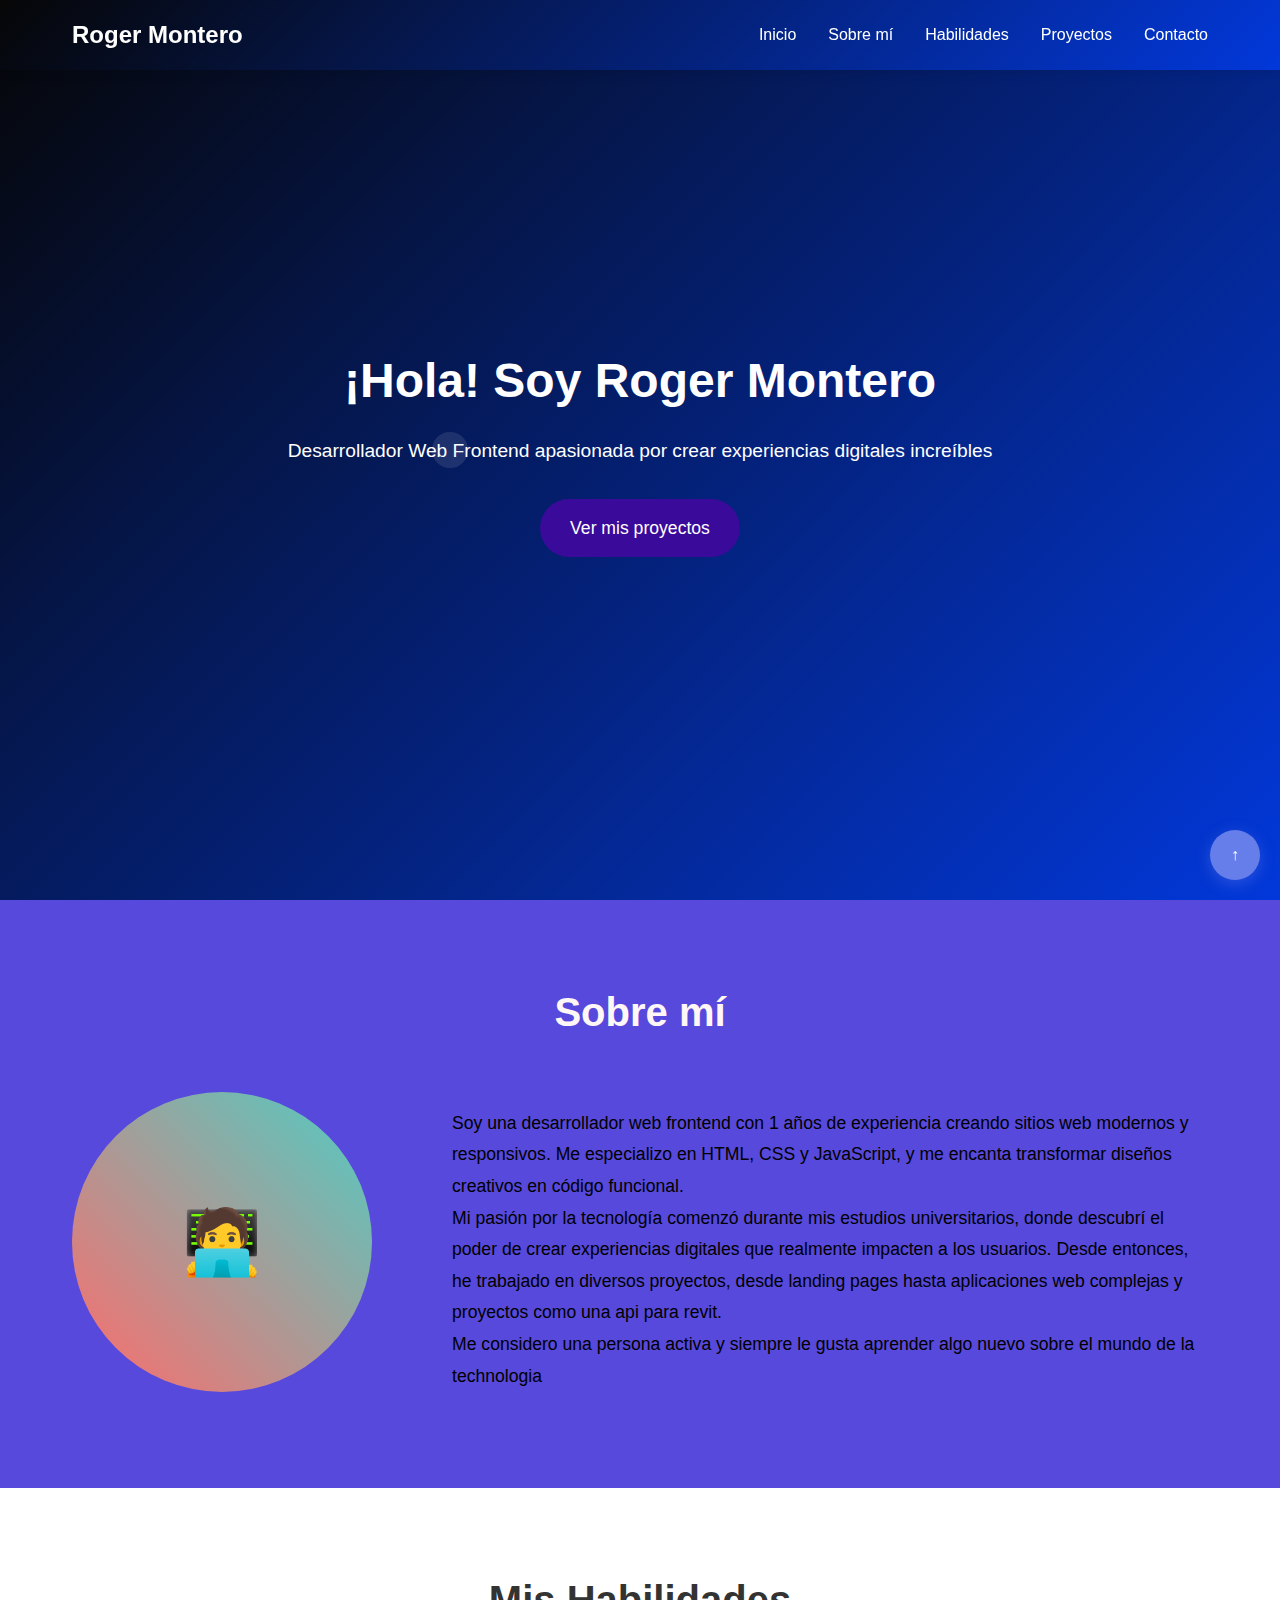
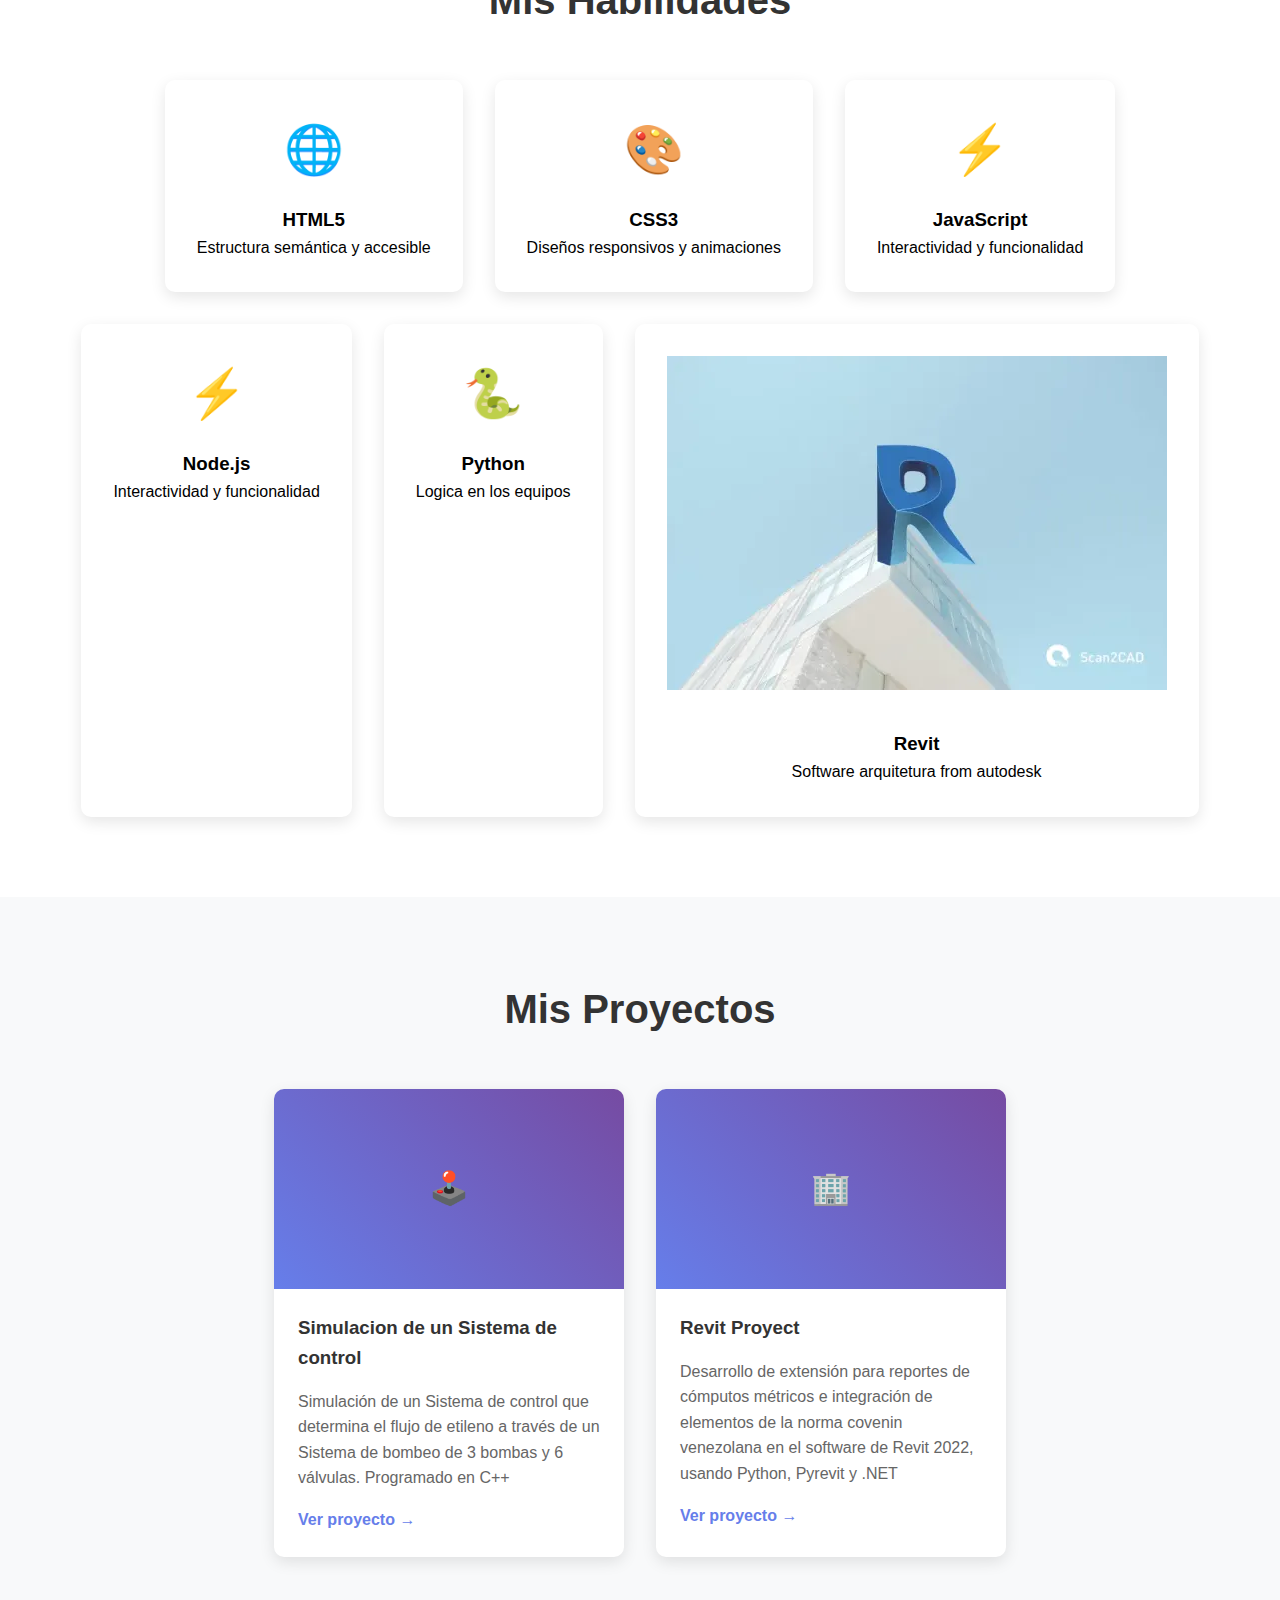
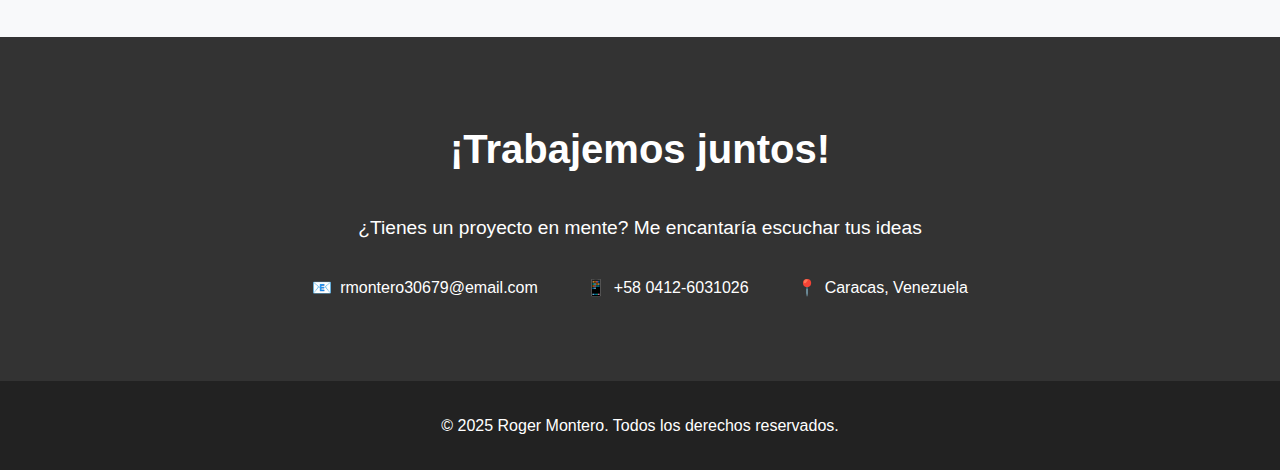
<file: Index.html>
<!DOCTYPE html>
<html lang="es">
<head>
    <meta charset="UTF-8">
    <meta name="viewport" content="width=device-width, initial-scale=1.0">
    <title>Roger Montero - Desarrolladora Web</title>
    <link rel="stylesheet" href="./my_profile.css"/>
</head>
<body>
    <!-- HEADER -->
    <header>
        <nav>
            <div class="logo">Roger Montero</div>
            <ul class="nav-links">
                <li><a href="#inicio">Inicio</a></li>
                <li><a href="#sobre-mi">Sobre mí</a></li>
                <li><a href="#habilidades">Habilidades</a></li>
                <li><a href="#proyectos">Proyectos</a></li>
                <li><a href="#contacto">Contacto</a></li>
            </ul>
        </nav>
    </header>

    <!-- HERO SECTION -->
    <section class="hero" id="inicio">
        <div class="hero-content">
            <h1>¡Hola! Soy Roger Montero</h1>
            <p>Desarrollador Web Frontend apasionada por crear experiencias digitales increíbles</p>
            <a href="#proyectos" class="cta-button">Ver mis proyectos</a>
        </div>
    </section>

    <!-- SOBRE MÍ -->
    <section class="about" id="sobre-mi">
        <div class="container">
            <h2>Sobre mí</h2>
            <div class="about-content">
                <div class="about-image">
                    🧑‍💻
                </div>
                <div class="about-text">
                    <p>Soy una desarrollador web frontend con 1 años de experiencia creando sitios web modernos y responsivos. Me especializo en HTML, CSS y JavaScript, y me encanta transformar diseños creativos en código funcional.</p>
                    
                    <p>Mi pasión por la tecnología comenzó durante mis estudios universitarios, donde descubrí el poder de crear experiencias digitales que realmente impacten a los usuarios. Desde entonces, he trabajado en diversos proyectos, desde landing pages hasta aplicaciones web complejas y proyectos como una api para revit.</p>
                    
                    <p>Me considero una persona activa y siempre le gusta aprender algo nuevo sobre el mundo de la technologia</p>
                </div>
            </div>
        </div>
    </section>

    <!-- HABILIDADES -->
    <section class="skills" id="habilidades">
        <div class="container">
            <h2>Mis Habilidades</h2>
            <div class="skills-grid">
                <div class="skill-card">
                    <div class="skill-icon">🌐</div>
                    <h3>HTML5</h3>
                    <p>Estructura semántica y accesible</p>
                </div>
                <div class="skill-card">
                    <div class="skill-icon">🎨</div>
                    <h3>CSS3</h3>
                    <p>Diseños responsivos y animaciones</p>
                </div>
                <div class="skill-card">
                    <div class="skill-icon">⚡</div>
                    <h3>JavaScript</h3>
                    <p>Interactividad y funcionalidad</p>
                </div>
                 <div class="skill-card">
                    <div class="skill-icon">⚡</div>
                    <h3>Node.js</h3>
                    <p>Interactividad y funcionalidad</p>
                </div>
                 <div class="skill-card">
                    <div class="skill-icon">🐍</div>
                    <h3>Python</h3>
                    <p>Logica en los equipos</p>
                </div>
                   <div class="skill-card">
                    <div class="skill-icon"><img src="revit.jpg" alt="revit"></div>
                    <h3>Revit</h3>
                    <p>Software arquitetura from autodesk</p>
                </div>
            </div>
        </div>
    </section>

    <!-- PROYECTOS -->
    <section class="projects" id="proyectos">
        <div class="container">
            <h2>Mis Proyectos</h2>
            <div class="projects-grid">
                <div class="project-card">
                    <div class="project-image">🕹️</div>
                    <div class="project-content">
                        <h3>Simulacion de un Sistema de control</h3>
                        <p>Simulación de un Sistema de control que determina el flujo de etileno a través de un Sistema de bombeo de 3 bombas y 6 válvulas. Programado en C++</p>
                        <a href="#" class="project-link">Ver proyecto →</a>
                    </div>
                </div>
                <div class="project-card">
                    <div class="project-image">🏢</div>
                    <div class="project-content">
                        <h3>Revit Proyect</h3>
                        <p>Desarrollo de extensión para reportes de cómputos métricos e integración de elementos de la norma covenin venezolana en el software de Revit 2022, usando Python, Pyrevit y .NET </p>
                        <a href="#" class="project-link">Ver proyecto →</a>
                    </div>
                </div>
      
            </div>
        </div>
    </section>

    <!-- CONTACTO -->
    <section class="contact" id="contacto">
        <div class="container">
            <h2>¡Trabajemos juntos!</h2>
            <p>¿Tienes un proyecto en mente? Me encantaría escuchar tus ideas</p>
            <div class="contact-info">
                <div class="contact-item">
                    <span>📧</span>
                    <span>rmontero30679@email.com</span>
                </div>
                <div class="contact-item">
                    <span>📱</span>
                    <span>+58 0412-6031026</span>
                </div>
                <div class="contact-item">
                    <span>📍</span>
                    <span>Caracas, Venezuela</span>
                </div>
            </div>
        </div>
    </section>

    <!-- FOOTER -->
    <footer>
        <div class="container">
            <p>&copy; 2025 Roger Montero. Todos los derechos reservados.</p>
        </div>
    </footer>

    <!-- BOTÓN SCROLL TO TOP -->
    <a href="#inicio" class="scroll-top">↑</a>


</body>
</html>
</file>
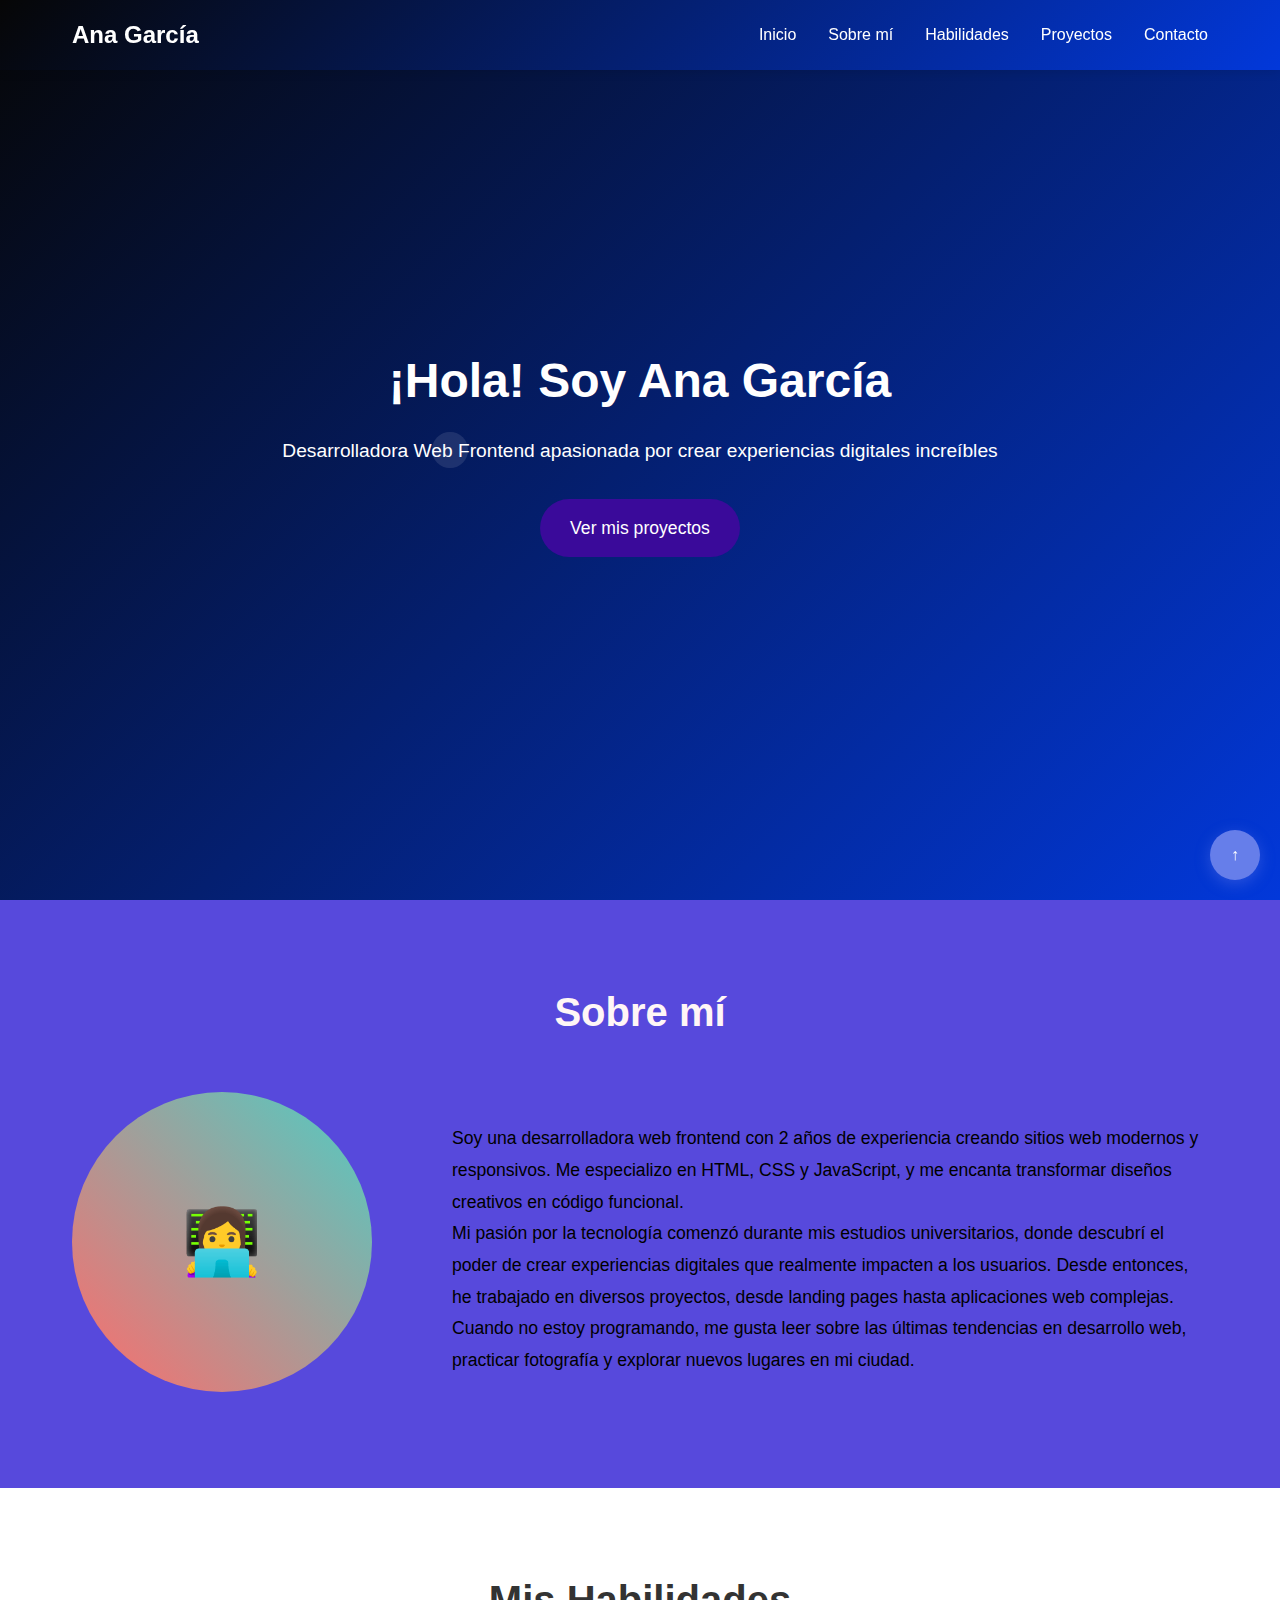
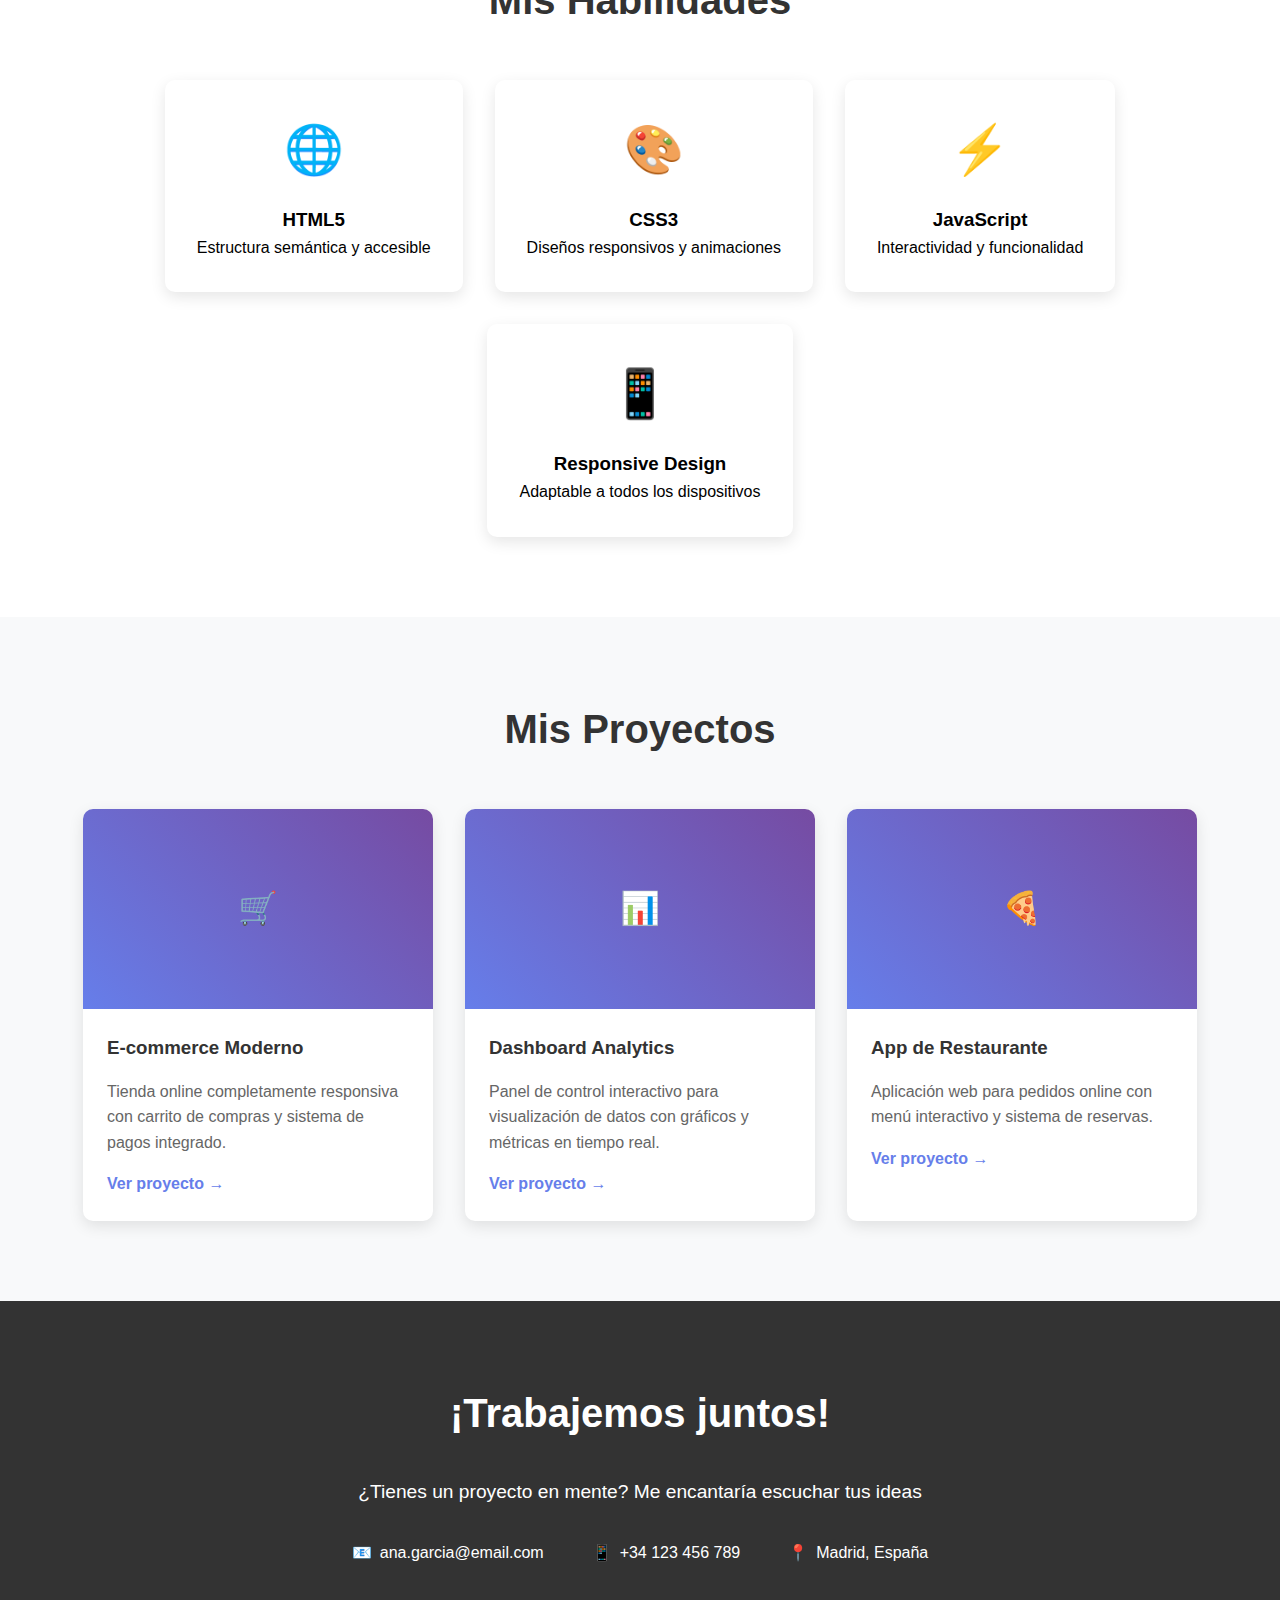
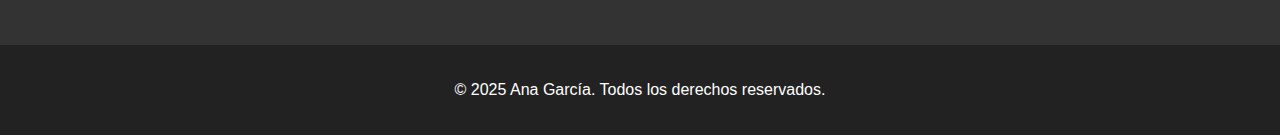
<file: my_profile.html>
<!DOCTYPE html>
<html lang="es">
<head>
    <meta charset="UTF-8">
    <meta name="viewport" content="width=device-width, initial-scale=1.0">
    <title>Ana García - Desarrolladora Web</title>
    <link rel="stylesheet" href="./my_profile.css"/>
</head>
<body>
    <!-- HEADER -->
    <header>
        <nav>
            <div class="logo">Ana García</div>
            <ul class="nav-links">
                <li><a href="#inicio">Inicio</a></li>
                <li><a href="#sobre-mi">Sobre mí</a></li>
                <li><a href="#habilidades">Habilidades</a></li>
                <li><a href="#proyectos">Proyectos</a></li>
                <li><a href="#contacto">Contacto</a></li>
            </ul>
        </nav>
    </header>

    <!-- HERO SECTION -->
    <section class="hero" id="inicio">
        <div class="hero-content">
            <h1>¡Hola! Soy Ana García</h1>
            <p>Desarrolladora Web Frontend apasionada por crear experiencias digitales increíbles</p>
            <a href="#proyectos" class="cta-button">Ver mis proyectos</a>
        </div>
    </section>

    <!-- SOBRE MÍ -->
    <section class="about" id="sobre-mi">
        <div class="container">
            <h2>Sobre mí</h2>
            <div class="about-content">
                <div class="about-image">
                    👩‍💻
                </div>
                <div class="about-text">
                    <p>Soy una desarrolladora web frontend con 2 años de experiencia creando sitios web modernos y responsivos. Me especializo en HTML, CSS y JavaScript, y me encanta transformar diseños creativos en código funcional.</p>
                    
                    <p>Mi pasión por la tecnología comenzó durante mis estudios universitarios, donde descubrí el poder de crear experiencias digitales que realmente impacten a los usuarios. Desde entonces, he trabajado en diversos proyectos, desde landing pages hasta aplicaciones web complejas.</p>
                    
                    <p>Cuando no estoy programando, me gusta leer sobre las últimas tendencias en desarrollo web, practicar fotografía y explorar nuevos lugares en mi ciudad.</p>
                </div>
            </div>
        </div>
    </section>

    <!-- HABILIDADES -->
    <section class="skills" id="habilidades">
        <div class="container">
            <h2>Mis Habilidades</h2>
            <div class="skills-grid">
                <div class="skill-card">
                    <div class="skill-icon">🌐</div>
                    <h3>HTML5</h3>
                    <p>Estructura semántica y accesible</p>
                </div>
                <div class="skill-card">
                    <div class="skill-icon">🎨</div>
                    <h3>CSS3</h3>
                    <p>Diseños responsivos y animaciones</p>
                </div>
                <div class="skill-card">
                    <div class="skill-icon">⚡</div>
                    <h3>JavaScript</h3>
                    <p>Interactividad y funcionalidad</p>
                </div>
                <div class="skill-card">
                    <div class="skill-icon">📱</div>
                    <h3>Responsive Design</h3>
                    <p>Adaptable a todos los dispositivos</p>
                </div>
            </div>
        </div>
    </section>

    <!-- PROYECTOS -->
    <section class="projects" id="proyectos">
        <div class="container">
            <h2>Mis Proyectos</h2>
            <div class="projects-grid">
                <div class="project-card">
                    <div class="project-image">🛒</div>
                    <div class="project-content">
                        <h3>E-commerce Moderno</h3>
                        <p>Tienda online completamente responsiva con carrito de compras y sistema de pagos integrado.</p>
                        <a href="#" class="project-link">Ver proyecto →</a>
                    </div>
                </div>
                <div class="project-card">
                    <div class="project-image">📊</div>
                    <div class="project-content">
                        <h3>Dashboard Analytics</h3>
                        <p>Panel de control interactivo para visualización de datos con gráficos y métricas en tiempo real.</p>
                        <a href="#" class="project-link">Ver proyecto →</a>
                    </div>
                </div>
                <div class="project-card">
                    <div class="project-image">🍕</div>
                    <div class="project-content">
                        <h3>App de Restaurante</h3>
                        <p>Aplicación web para pedidos online con menú interactivo y sistema de reservas.</p>
                        <a href="#" class="project-link">Ver proyecto →</a>
                    </div>
                </div>
            </div>
        </div>
    </section>

    <!-- CONTACTO -->
    <section class="contact" id="contacto">
        <div class="container">
            <h2>¡Trabajemos juntos!</h2>
            <p>¿Tienes un proyecto en mente? Me encantaría escuchar tus ideas</p>
            <div class="contact-info">
                <div class="contact-item">
                    <span>📧</span>
                    <span>ana.garcia@email.com</span>
                </div>
                <div class="contact-item">
                    <span>📱</span>
                    <span>+34 123 456 789</span>
                </div>
                <div class="contact-item">
                    <span>📍</span>
                    <span>Madrid, España</span>
                </div>
            </div>
        </div>
    </section>

    <!-- FOOTER -->
    <footer>
        <div class="container">
            <p>&copy; 2025 Ana García. Todos los derechos reservados.</p>
        </div>
    </footer>

    <!-- BOTÓN SCROLL TO TOP -->
    <a href="#inicio" class="scroll-top">↑</a>


</body>
</html>
</file>
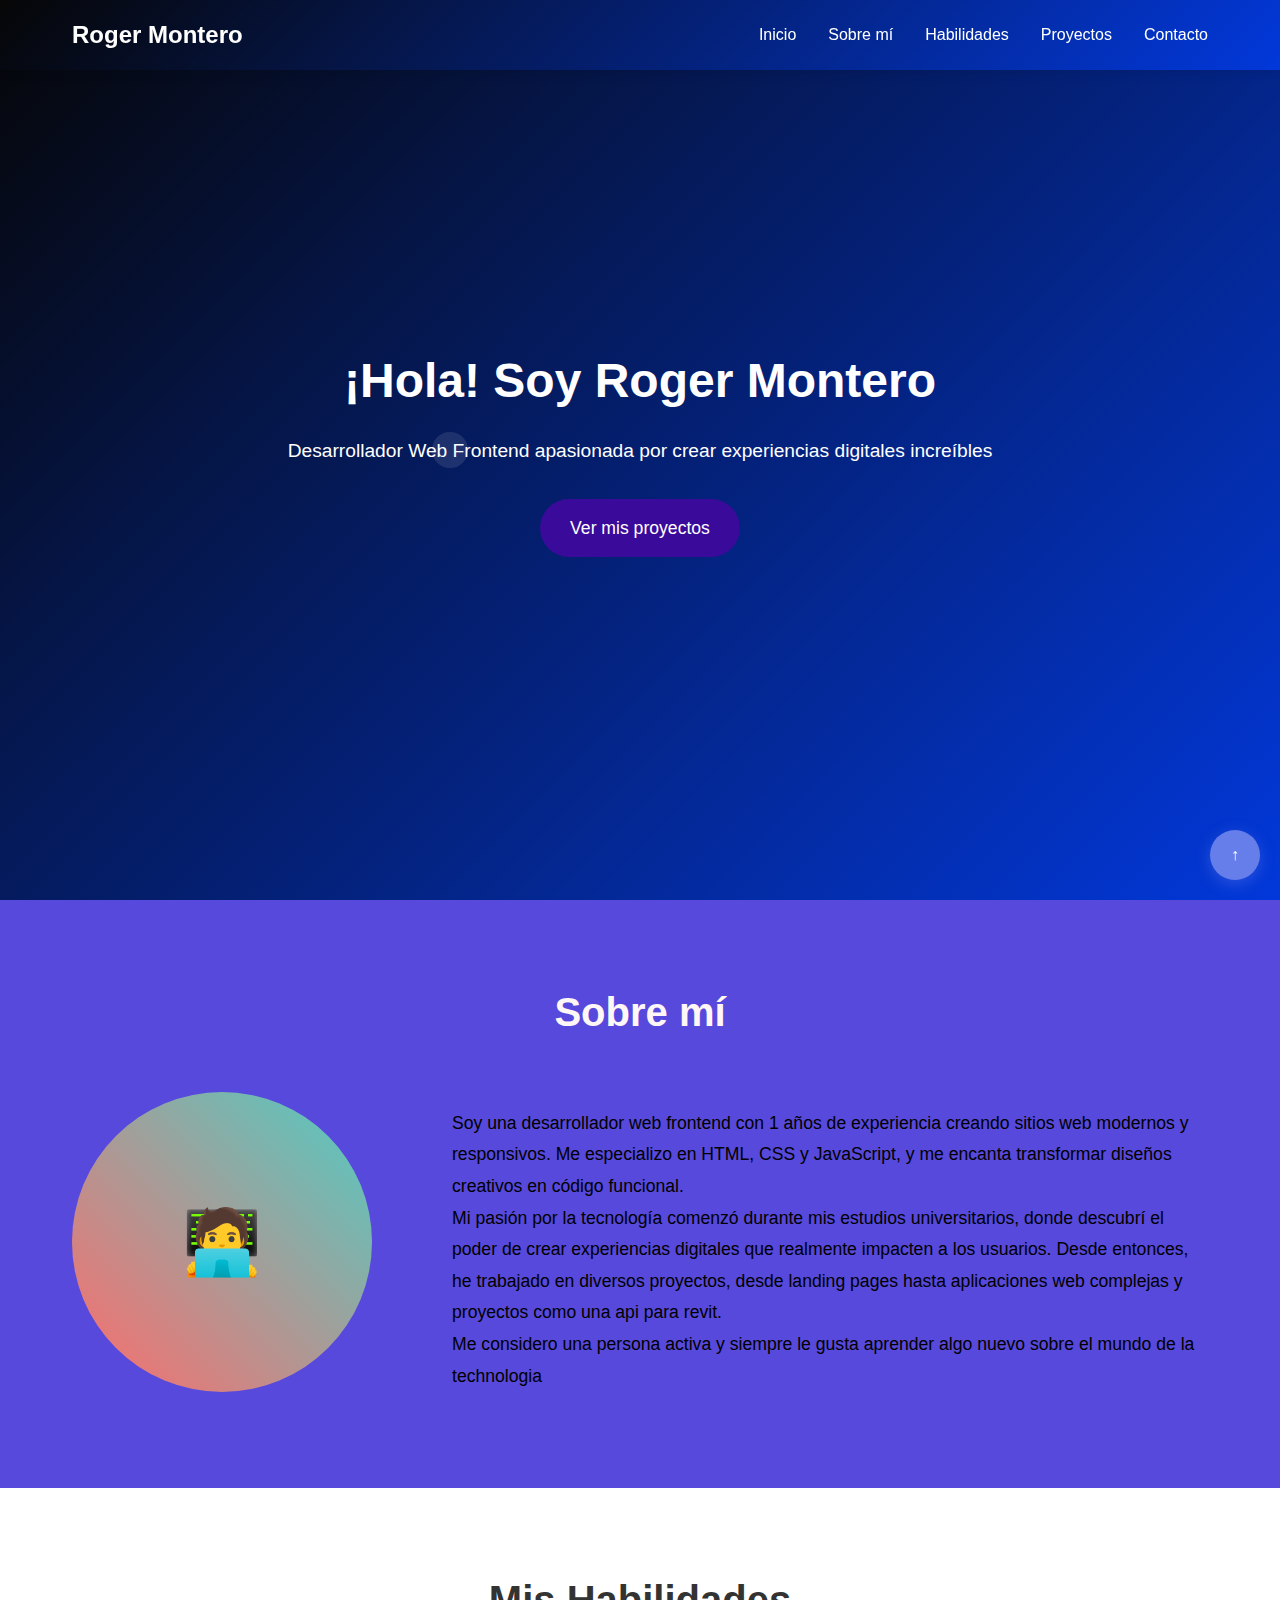
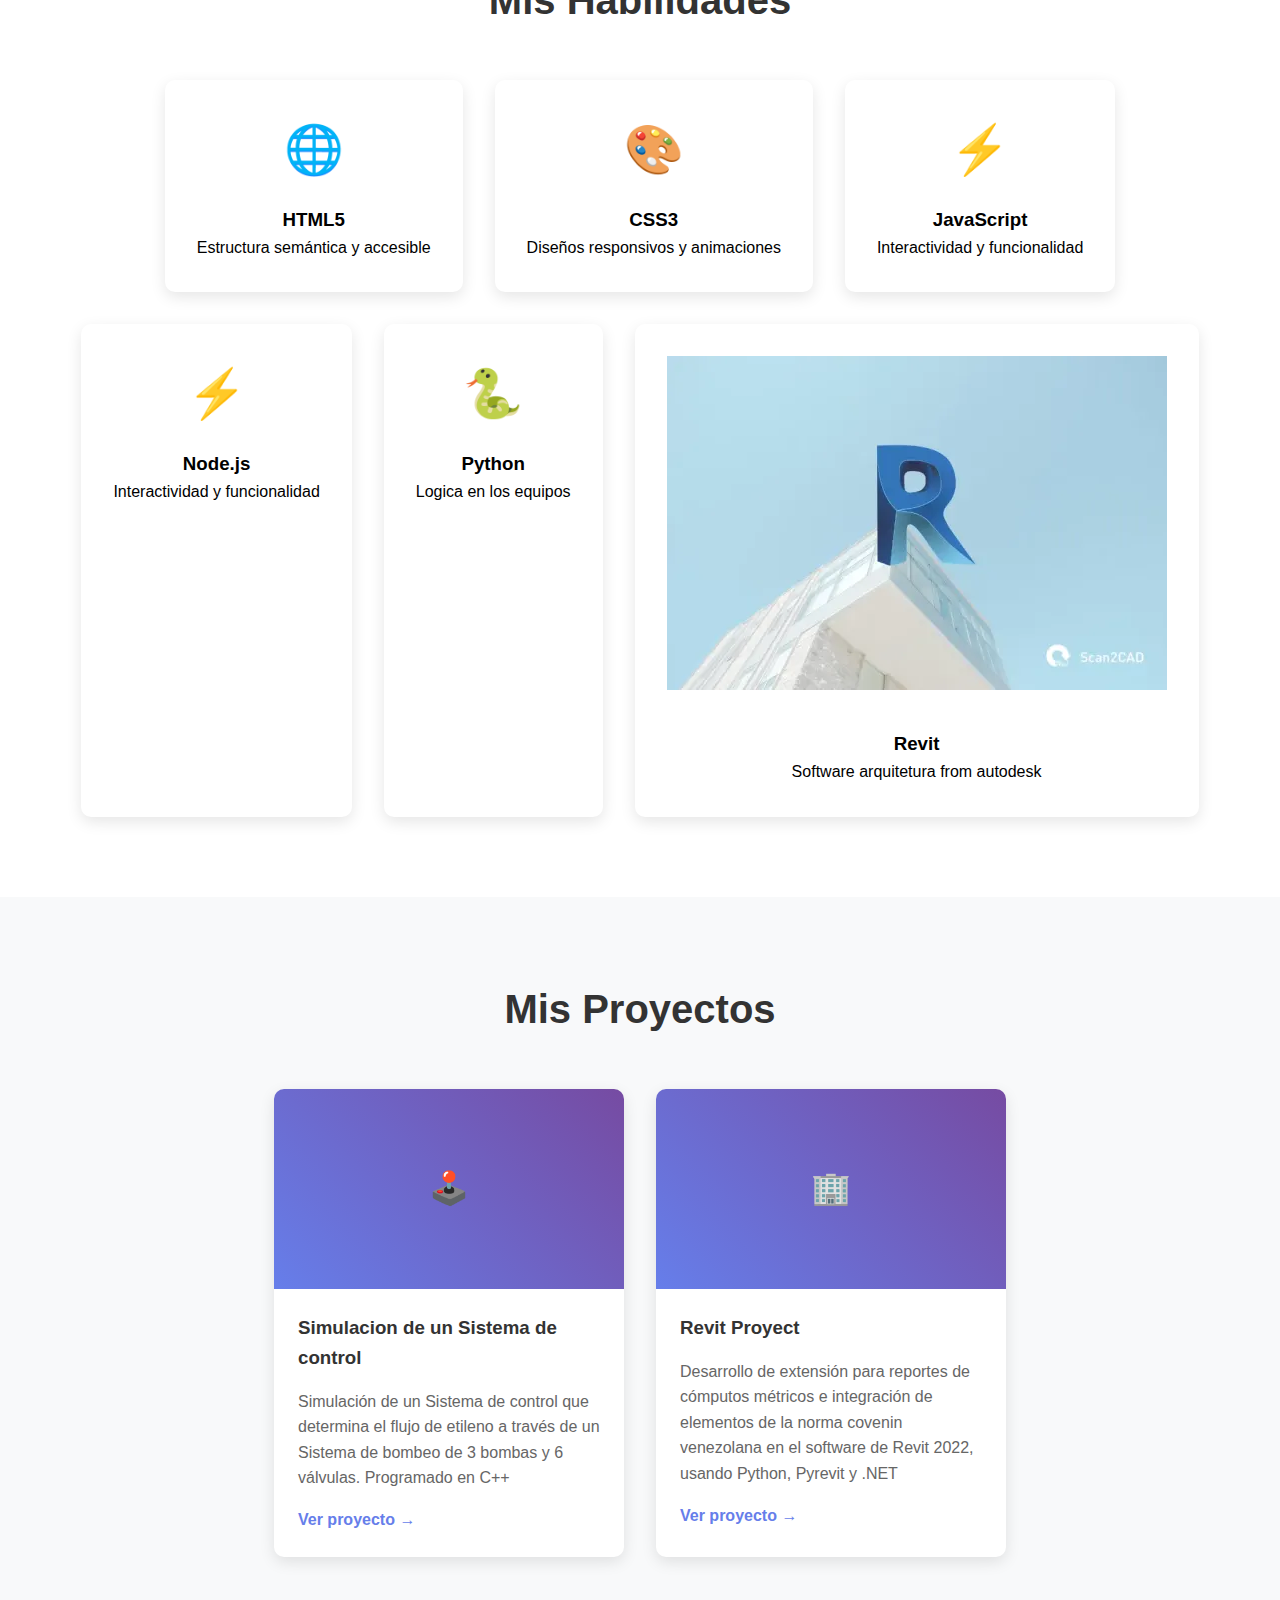
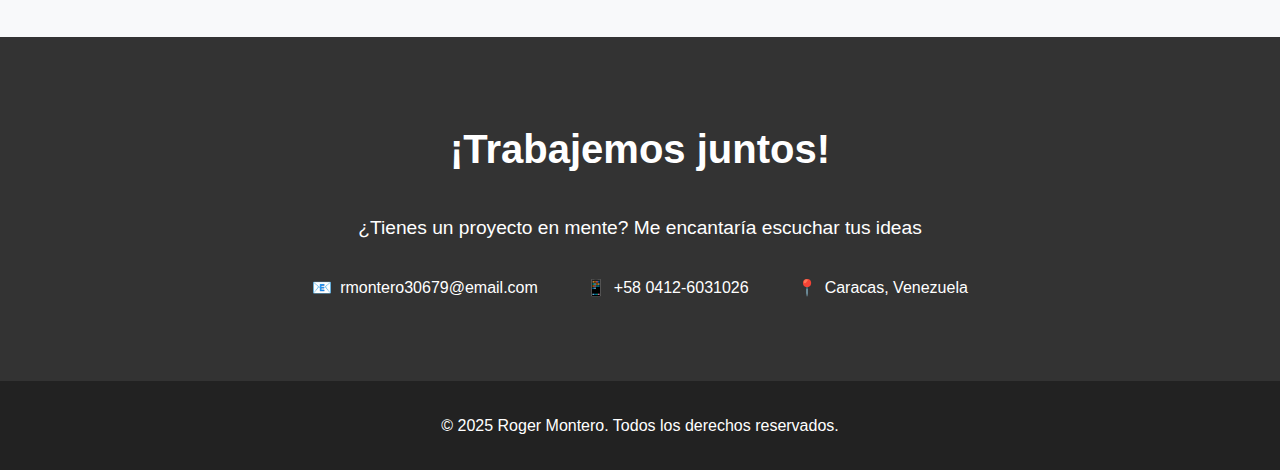
<file: Roger.html>
<!DOCTYPE html>
<html lang="es">
<head>
    <meta charset="UTF-8">
    <meta name="viewport" content="width=device-width, initial-scale=1.0">
    <title>Roger Montero - Desarrolladora Web</title>
    <link rel="stylesheet" href="./my_profile.css"/>
</head>
<body>
    <!-- HEADER -->
    <header>
        <nav>
            <div class="logo">Roger Montero</div>
            <ul class="nav-links">
                <li><a href="#inicio">Inicio</a></li>
                <li><a href="#sobre-mi">Sobre mí</a></li>
                <li><a href="#habilidades">Habilidades</a></li>
                <li><a href="#proyectos">Proyectos</a></li>
                <li><a href="#contacto">Contacto</a></li>
            </ul>
        </nav>
    </header>

    <!-- HERO SECTION -->
    <section class="hero" id="inicio">
        <div class="hero-content">
            <h1>¡Hola! Soy Roger Montero</h1>
            <p>Desarrollador Web Frontend apasionada por crear experiencias digitales increíbles</p>
            <a href="#proyectos" class="cta-button">Ver mis proyectos</a>
        </div>
    </section>

    <!-- SOBRE MÍ -->
    <section class="about" id="sobre-mi">
        <div class="container">
            <h2>Sobre mí</h2>
            <div class="about-content">
                <div class="about-image">
                    🧑‍💻
                </div>
                <div class="about-text">
                    <p>Soy una desarrollador web frontend con 1 años de experiencia creando sitios web modernos y responsivos. Me especializo en HTML, CSS y JavaScript, y me encanta transformar diseños creativos en código funcional.</p>
                    
                    <p>Mi pasión por la tecnología comenzó durante mis estudios universitarios, donde descubrí el poder de crear experiencias digitales que realmente impacten a los usuarios. Desde entonces, he trabajado en diversos proyectos, desde landing pages hasta aplicaciones web complejas y proyectos como una api para revit.</p>
                    
                    <p>Me considero una persona activa y siempre le gusta aprender algo nuevo sobre el mundo de la technologia</p>
                </div>
            </div>
        </div>
    </section>

    <!-- HABILIDADES -->
    <section class="skills" id="habilidades">
        <div class="container">
            <h2>Mis Habilidades</h2>
            <div class="skills-grid">
                <div class="skill-card">
                    <div class="skill-icon">🌐</div>
                    <h3>HTML5</h3>
                    <p>Estructura semántica y accesible</p>
                </div>
                <div class="skill-card">
                    <div class="skill-icon">🎨</div>
                    <h3>CSS3</h3>
                    <p>Diseños responsivos y animaciones</p>
                </div>
                <div class="skill-card">
                    <div class="skill-icon">⚡</div>
                    <h3>JavaScript</h3>
                    <p>Interactividad y funcionalidad</p>
                </div>
                 <div class="skill-card">
                    <div class="skill-icon">⚡</div>
                    <h3>Node.js</h3>
                    <p>Interactividad y funcionalidad</p>
                </div>
                 <div class="skill-card">
                    <div class="skill-icon">🐍</div>
                    <h3>Python</h3>
                    <p>Logica en los equipos</p>
                </div>
                   <div class="skill-card">
                    <div class="skill-icon"><img src="revit.jpg" alt="revit"></div>
                    <h3>Revit</h3>
                    <p>Software arquitetura from autodesk</p>
                </div>
            </div>
        </div>
    </section>

    <!-- PROYECTOS -->
    <section class="projects" id="proyectos">
        <div class="container">
            <h2>Mis Proyectos</h2>
            <div class="projects-grid">
                <div class="project-card">
                    <div class="project-image">🕹️</div>
                    <div class="project-content">
                        <h3>Simulacion de un Sistema de control</h3>
                        <p>Simulación de un Sistema de control que determina el flujo de etileno a través de un Sistema de bombeo de 3 bombas y 6 válvulas. Programado en C++</p>
                        <a href="#" class="project-link">Ver proyecto →</a>
                    </div>
                </div>
                <div class="project-card">
                    <div class="project-image">🏢</div>
                    <div class="project-content">
                        <h3>Revit Proyect</h3>
                        <p>Desarrollo de extensión para reportes de cómputos métricos e integración de elementos de la norma covenin venezolana en el software de Revit 2022, usando Python, Pyrevit y .NET </p>
                        <a href="#" class="project-link">Ver proyecto →</a>
                    </div>
                </div>
      
            </div>
        </div>
    </section>

    <!-- CONTACTO -->
    <section class="contact" id="contacto">
        <div class="container">
            <h2>¡Trabajemos juntos!</h2>
            <p>¿Tienes un proyecto en mente? Me encantaría escuchar tus ideas</p>
            <div class="contact-info">
                <div class="contact-item">
                    <span>📧</span>
                    <span>rmontero30679@email.com</span>
                </div>
                <div class="contact-item">
                    <span>📱</span>
                    <span>+58 0412-6031026</span>
                </div>
                <div class="contact-item">
                    <span>📍</span>
                    <span>Caracas, Venezuela</span>
                </div>
            </div>
        </div>
    </section>

    <!-- FOOTER -->
    <footer>
        <div class="container">
            <p>&copy; 2025 Roger Montero. Todos los derechos reservados.</p>
        </div>
    </footer>

    <!-- BOTÓN SCROLL TO TOP -->
    <a href="#inicio" class="scroll-top">↑</a>


</body>
</html>
</file>
<file: my_profile.css>
/* Reset básico */
        * {
            margin: 0;
            padding: 0;
            box-sizing: border-box;
        }

        body {
            font-family: 'Arial', sans-serif;
            line-height: 1.6;
            color: #000000;
        }

        /* HEADER - Usando flexbox */
        header {
            background: linear-gradient(135deg, #060606 0%, #0238da 100%);
            color: white;
            padding: 1rem 0;
            position: fixed;
            width: 100%;
            top: 0;
            z-index: 1000;
            box-shadow: 0 2px 10px rgba(0,0,0,0.1);
        }

        nav {
            display: flex;
            justify-content: space-between;
            align-items: center;
            max-width: 1200px;
            margin: 0 auto;
            padding: 0 2rem;
        }

        .logo {
            font-size: 1.5rem;
            font-weight: bold;
        }

        .nav-links {
            display: flex;
            list-style: none;
            gap: 2rem;
        }

        .nav-links a {
            color: white;
            text-decoration: none;
            transition: color 0.3s ease;
        }

        .nav-links a:hover {
            color: #ffeb3b;
        }

        /* HERO SECTION - Usando position y flexbox */
        .hero {
            background: linear-gradient(135deg, #060606 0%, #0238da 100%);
            height: 100vh;
            display: flex;
            align-items: center;
            justify-content: center;
            text-align: center;
            color: white;
            position: relative;
            overflow: hidden;
        }

        .hero::before {
            content: '';
            position: absolute;
            top: 0;
            left: 0;
            width: 100%;
            height: 100%;
            background: url('data:image/svg+xml,<svg xmlns="http://www.w3.org/2000/svg" viewBox="0 0 100 100"><circle cx="50" cy="50" r="2" fill="white" opacity="0.1"/></svg>') repeat;
        }

        .hero-content {
            position: relative;
            z-index: 2;
        }

        .hero h1 {
            font-size: 3rem;
            margin-bottom: 1rem;
        }

        .hero p {
            font-size: 1.2rem;
            margin-bottom: 2rem;
        }

        .cta-button {
            background: #3a0a9a;
            color: white;
            padding: 15px 30px;
            border: none;
            border-radius: 50px;
            font-size: 1.1rem;
            cursor: pointer;
            transition: all 0.3s ease;
            text-decoration: none;
            display: inline-block;
        }

        .cta-button:hover {
            background: #ee5a5a;
            transform: translateY(-3px);
            box-shadow: 0 10px 20px rgba(255, 107, 107, 0.3);
        }



        /* CONTENEDOR GENERAL */
        .container {
            max-width: 1200px;
            margin: 0 auto;
            padding: 0 2rem;
        }

        /* SECCIÓN SOBRE MÍ - Usando float */
        .about {
            padding: 80px 0;
            background: #5749dc;
        }

        .about h2 {
            text-align: center;
            font-size: 2.5rem;
            margin-bottom: 3rem;
            color: #fff6f6;
        }

        .about-content {
            display: flex;
            align-items: center;
            gap: 3rem;
            flex-wrap: wrap;
        }

        .about-image {
            width: 300px;
            height: 300px;
            border-radius: 50%;
            background: linear-gradient(45deg, #ff6b6b, #4ecdc4);
            display: flex;
            align-items: center;
            justify-content: center;
            font-size: 4rem;
            color: white;
            flex-shrink: 0;
            float: left;
            margin-right: 2rem;
            margin-bottom: 1rem;
        }

        .about-text {
            color: whi;
            flex: 1;
            font-size: 1.1rem;
            line-height: 1.8;
        }

        .about-text::after {
            content: "";
            display: table;
            clear: both;
        }

        /* SKILLS - Usando flexbox */
        .skills {
            padding: 80px 0;
            background: white;
        }

        .skills h2 {
            text-align: center;
            font-size: 2.5rem;
            margin-bottom: 3rem;
            color: #333;
        }

        .skills-grid {
            display: flex;
            flex-wrap: wrap;
            gap: 2rem;
            justify-content: center;
        }

        .skill-card {
            background: #fff;
            padding: 2rem;
            border-radius: 10px;
            box-shadow: 0 5px 15px rgba(0,0,0,0.1);
            text-align: center;
            min-width: 200px;
            transition: transform 0.3s ease;
        }

        .skill-card:hover {
            transform: translateY(-10px);
        }

        .skill-icon {
            font-size: 3rem;
            margin-bottom: 1rem;
        }

        /* PROYECTOS - Usando flexbox grid */
        .projects {
            padding: 80px 0;
            background: #f8f9fa;
        }

        .projects h2 {
            text-align: center;
            font-size: 2.5rem;
            margin-bottom: 3rem;
            color: #333;
        }

        .projects-grid {
            display: flex;
            flex-wrap: wrap;
            gap: 2rem;
            justify-content: center;
        }

        .project-card {
            background: white;
            border-radius: 10px;
            overflow: hidden;
            box-shadow: 0 5px 15px rgba(0,0,0,0.1);
            transition: transform 0.3s ease;
            max-width: 350px;
            flex: 1;
            min-width: 300px;
        }

        .project-card:hover {
            transform: translateY(-5px);
        }

        .project-image {
            height: 200px;
            background: linear-gradient(45deg, #667eea, #764ba2);
            display: flex;
            align-items: center;
            justify-content: center;
            color: white;
            font-size: 2rem;
        }

        .project-content {
            padding: 1.5rem;
        }

        .project-content h3 {
            margin-bottom: 1rem;
            color: #333;
        }

        .project-content p {
            color: #666;
            margin-bottom: 1rem;
        }

        .project-link {
            color: #667eea;
            text-decoration: none;
            font-weight: bold;
            transition: color 0.3s ease;
        }

        .project-link:hover {
            color: #764ba2;
        }

        /* CONTACTO */
        .contact {
            padding: 80px 0;
            background: #333;
            color: white;
            text-align: center;
        }

        .contact h2 {
            font-size: 2.5rem;
            margin-bottom: 2rem;
        }

        .contact p {
            font-size: 1.2rem;
            margin-bottom: 2rem;
        }

        .contact-info {
            display: flex;
            justify-content: center;
            gap: 3rem;
            flex-wrap: wrap;
        }

        .contact-item {
            display: flex;
            align-items: center;
            gap: 0.5rem;
        }

        /* FOOTER - Usando position */
        footer {
            background: #222;
            color: white;
            text-align: center;
            padding: 2rem 0;
            position: relative;
        }

        /* BOTÓN FLOTANTE - Usando position fixed */
        .scroll-top {
            position: fixed;
            bottom: 20px;
            right: 20px;
            background: #667eea;
            color: white;
            width: 50px;
            height: 50px;
            border-radius: 50%;
            display: flex;
            align-items: center;
            justify-content: center;
            text-decoration: none;
            box-shadow: 0 4px 15px rgba(102, 126, 234, 0.4);
            transition: all 0.3s ease;
        }

        .scroll-top:hover {
            background: #764ba2;
            transform: translateY(-3px);
        }

        /* RESPONSIVE */
        @media (max-width: 768px) {
            .nav-links {
                gap: 1rem;
            }

            .hero h1 {
                font-size: 2rem;
            }

            .hero p {
                font-size: 1rem;
            }

            .about-content {
                flex-direction: column;
                text-align: center;
            }

            .about-image {
                float: none;
                margin: 0 auto 2rem auto;
            }

            .contact-info {
                flex-direction: column;
                gap: 1rem;
            }
        }
</file>
